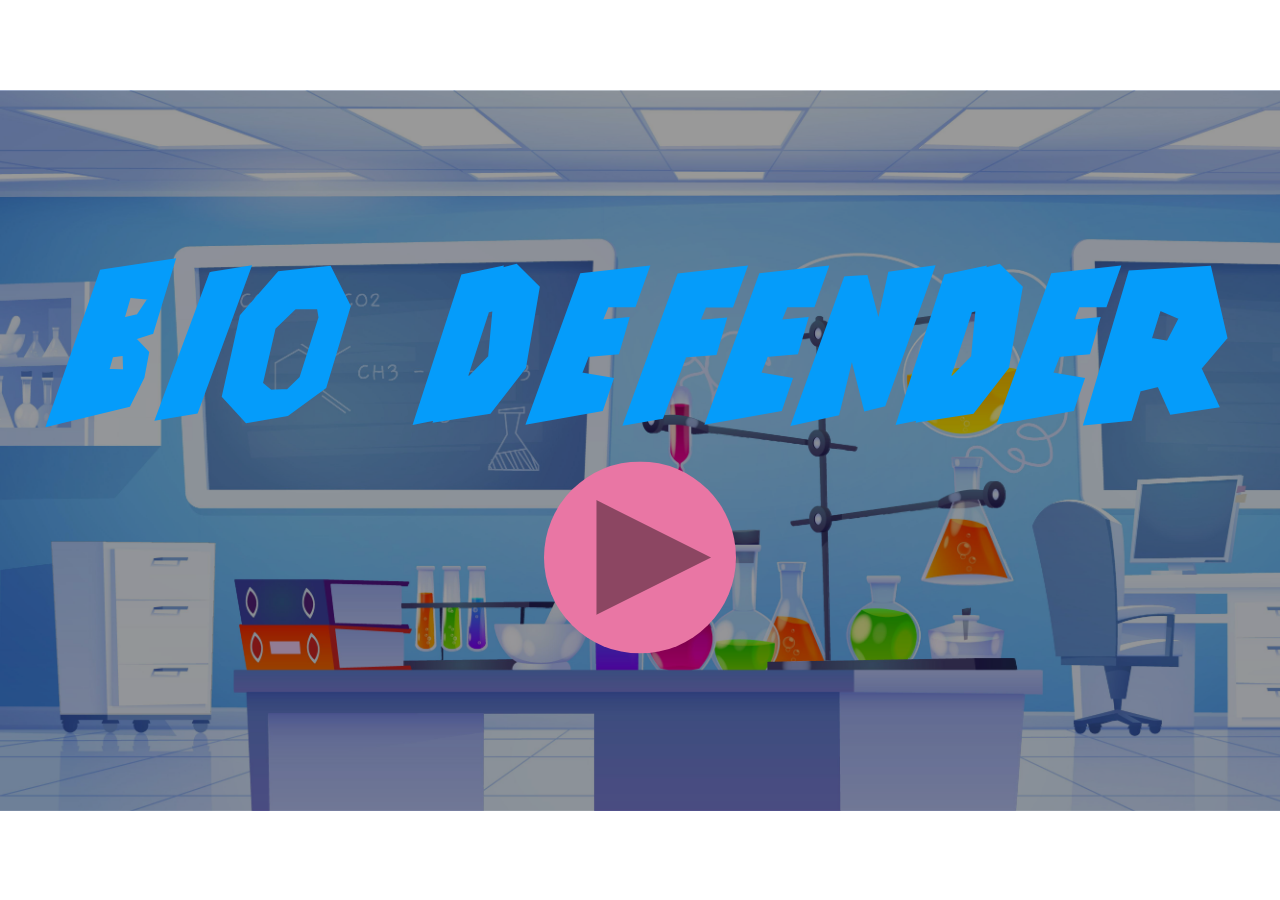
<file: index.html>
<!DOCTYPE html>
<html lang="en">
<head>
    <meta charset="UTF-8">
    <meta http-equiv="X-UA-Compatible" content="IE=edge">
    <meta name="viewport" content="width=device-width, initial-scale=1.0">
    <link rel="stylesheet" type="text/css" href="./css/style.css">
    <link rel="stylesheet" type="text/css" href="./css/titleScreen.css">
    <title>Bio Defender</title>
    <script src="./javascript/lib/anime.min.js" defer></script>     <!-- ANIME JS - LIBRARY-->
    <script src="./javascript/index.js" defer></script>
</head>
<body>
    <div id="surface">
        <div id="backGroundAssetContainer">
            <img src="./img/titleScreenAssets/Drawer.png" class="asset">
            <img src="./img/titleScreenAssets/Table.png" class="asset">
            <img src="./img/enemy.png" class="enemy">
            <img src="./img/titleScreenAssets/doctor.png" class="angryDoctor" style="transform: rotate(-20deg);">
            <img src="./img/syringe.png" class="syringe" id="syringe">
            <img src="./img/desinfectantspray.png" class="desinfectant">
            <img src="./img/water.png" class="water" id="water">
        </div>
        <div id="titleScreenWrapper">
            <div id="titleAndPlayButton">
                <h1>Bio Defender</h1>
    
                <div id="playButtonContainer" onclick="loadMapSelect()">
                    <div id="playButton"></div>
                </div>
            </div>
        </div>
    </div>
</body>
</html>
</file>
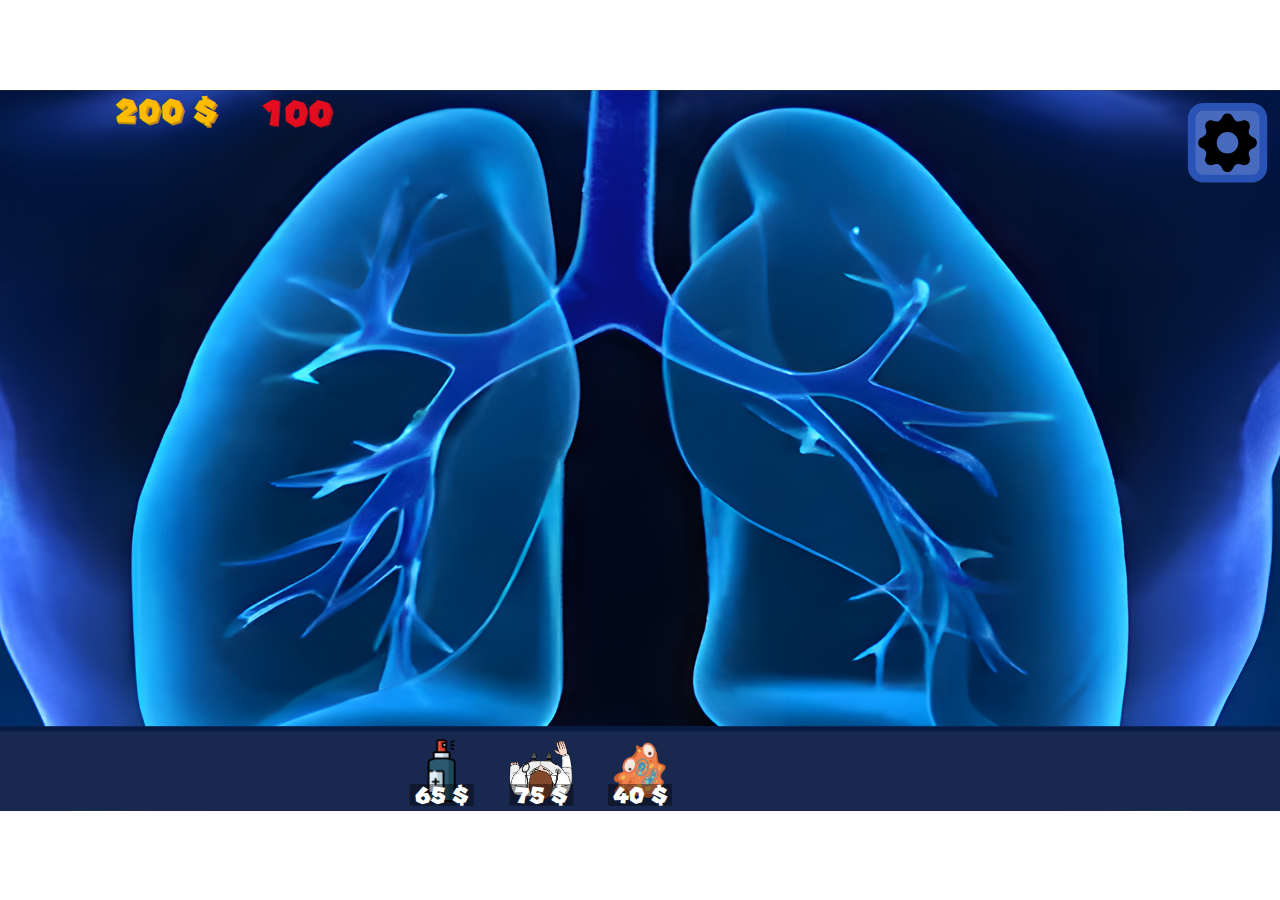
<file: game.html>
<!DOCTYPE html>
<html lang="en">
<head>
    <meta charset="UTF-8">
    <meta http-equiv="X-UA-Compatible" content="IE=edge">
    <meta name="viewport" content="width=device-width, initial-scale=1.0">
    <link rel="stylesheet" type="text/css" href="./css/style.css">
    <link rel="stylesheet" type="text/css" href="./css/game.css">
    <title>Bio Defender</title>
    <script src="./javascript/lib/anime.min.js" defer></script>     <!-- ANIME JS - LIBRARY-->
    <script src="./javascript/towers.js" defer></script>
    <script src="./javascript/upgrades.js" defer></script>
    <script src="./javascript/audioSettings.js" defer></script>
    <script src="./javascript/game.js" defer></script>
    <script src="./javascript/waves.js" defer></script>
</head>
<body id="game">

    <div id="surface">
        <p id="cash"></p>
        <p id="lives"></p>

        <div id="settingsButton" class="blueButton" onclick="openSettingsMenu()">
            <img src="./img/settings.svg" alt="settings">
        </div>

        <p id="errorMessage" style="opacity: 1"></p>
        <p id="infoMessage">Press SPACE to send in the next round</p>

        <div id="towerShopContainer">
            <div id="towerShopGrid">
                <div id="leftArrow" style="opacity: 0"></div>    <!--Planned for when having more than 5 towers available!-->
                <div id="towerShop"></div>          <!--Content Generated in JS-->
                <div id="rightArrow" style="opacity: 0"></div>   <!--Planned for when having more than 5 towers available!-->
            </div>
        </div>

        <div id="tower"></div>          <!--Tower Preview that is shown when trying to place a tower-->
        <div id="tower-preview-range" class="range" ></div>


        <!-- CONTAINERS -->
        <div id="enemy-container"></div>
        <div id="damage-indicater-container"></div>

        <div id="tower-container"></div>
        <div id="range-container"></div>
        <div id="projectile-container"></div>
        <div id="explosion-container"></div>
        <div id="upgradeBox-container"></div>
        <div id="upgradeInfo-container"></div>


        <!-- OVERLAYS -->
        <!-- Settings -->
        <div id="wrapper">
            <div id="settingsMenu">
                <h2>Settings</h2>
                <div id="xButton" class="x" onclick="closeSettingsMenu()"></div>
                <div class="soundContainer">
                    <h3>Music</h3>
                    <input type="range" min="0" max="100" value="100" class="slider" id="backgroundSlide">
                    <p class="soundValueDisplay" id="backgroundValueDisplay"></p>
                </div>
                <div class="soundContainer">
                    <h3>SFX</h3>
                    <input type="range" min="0" max="100" value="100" class="slider" id="SFXSlide">
                    <p class="soundValueDisplay" id="SFXValueDisplay"></p>
                </div>
    
                <div id="settingsButtonsContainer">
                    <div onclick="openTowerOverlay()" class="blueButton">
                        <img src="./img/desinfectantspray.png">
                    </div>
                    <a href="./index.html">
                        <div class="blueButton">
                            <img src="./img/home.png">
                        </div>
                    </a>
                </div>
            </div>
        </div>


        <!-- Towers -->
        <div id="towerOverlay">
            <div id="towerPreview">
                <div id="backArrow" onclick="closeTowerOverlay()"></div>
                <div id="towerGrid">
                    <!--Generated in JS-->
                </div>
            </div>
    
            <div id="upgradeAndDescriptions">
                <p id="towerName">Tower Name</p>
                <p id="towerXP">Tower XP</p>
    
                <div>
                    <div class="upgradeGrid" style="margin-top: 12%;" id="upgrades1">
                        <div class="upgrade"></div>
                        <div class="path-Arrow"></div>
                        <div class="upgrade"></div>
                        <div class="path-Arrow"></div>
                        <div class="upgrade"></div>
                    </div>
                    <div class="upgradeGrid" style="margin-bottom: 6%;" id="upgrades2">
                        <div class="upgrade"></div>
                        <div class="path-Arrow"></div>
                        <div class="upgrade"></div>
                        <div class="path-Arrow"></div>
                        <div class="upgrade"></div>
                    </div>
                </div>
    
                <p id="unlockButton" onclick="unlockUpgrade(0, 0)" style="display: none">Unlock</p>
    
                <p id="upgradeDescription">
                    This tower description is just an example of how it will
                    look later. Do not pay attention to this sentence.
                </p>
            </div>
        </div>
    </div>

</body>
</html>
</file>
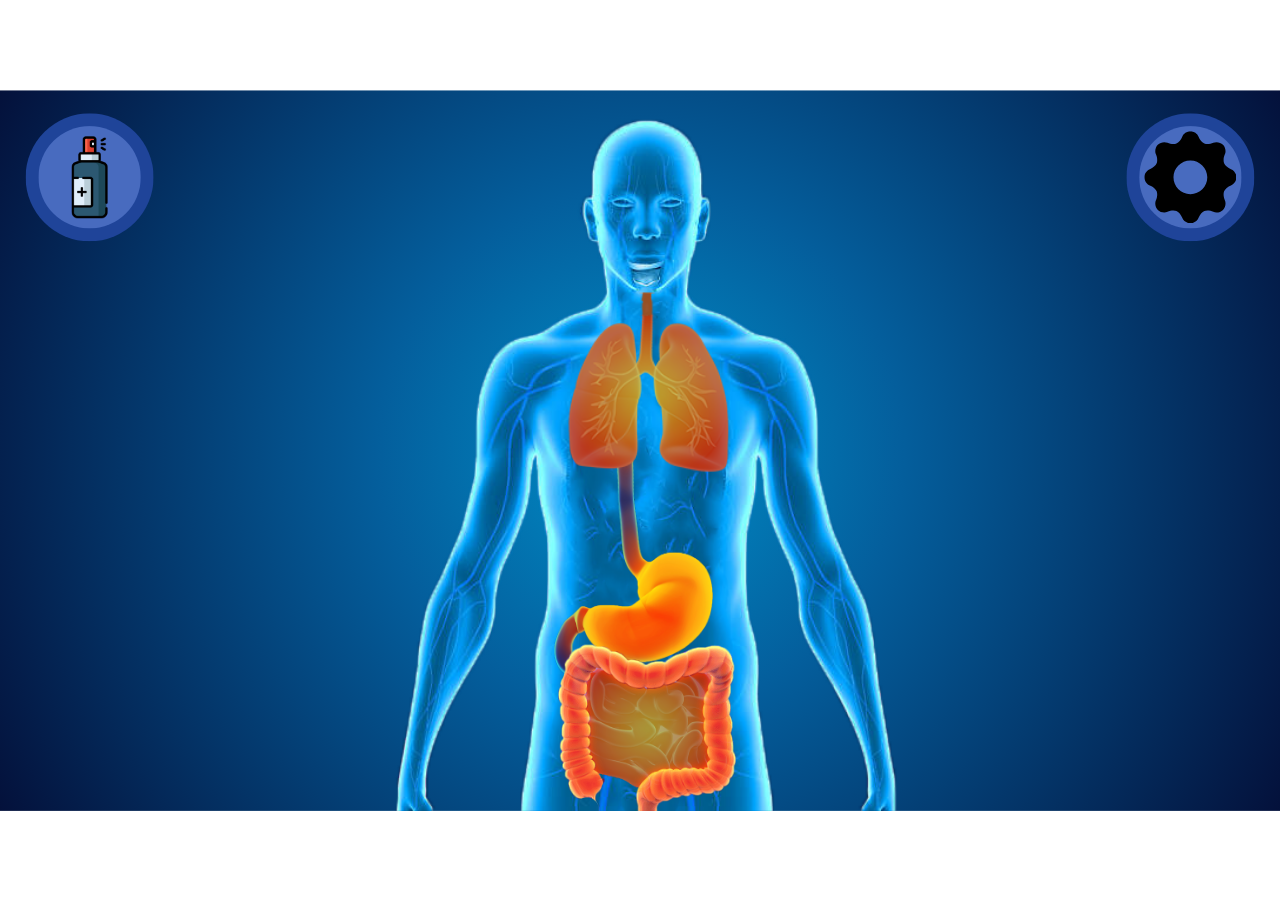
<file: mapSelect.html>
<!DOCTYPE html>
<html lang="en">
<head>
    <meta charset="UTF-8">
    <meta http-equiv="X-UA-Compatible" content="IE=edge">
    <meta name="viewport" content="width=device-width, initial-scale=1.0">
    <link rel="stylesheet" type="text/css" href="./css/style.css">
    <link rel="stylesheet" type="text/css" href="./css/mapSelect.css">
    <title>Bio Defender</title>
    <script src="./javascript/lib/anime.min.js" defer></script>     <!-- ANIME JS - LIBRARY-->
    <script src="./javascript/towers.js" defer></script>
    <script src="./javascript/upgrades.js" defer></script>
    <script src="./javascript/audioSettings.js" defer></script>
    <script src="./javascript/mapSelect.js" defer></script>
</head>
<body id="mapSelect">
    <div id="surface">
        <div id="buttonsAndMapsContainer">
            <div id="towerButtonContainer" onclick="openTowerOverlay()">
                <div id="innerTowerButton">
                    <img src="./img/desinfectantspray.png" alt="desinfectantspray" style="width: 80%">
                </div>
            </div>
        
            <div id="settingsButtonContainer" onclick="openSettingsMenu()">
                <div id="innerSettingsButton">
                    <img src="./img/settings.svg" alt="settings" style="width: 90%;">
                </div>
            </div>

            <div id="mapMenu">
                <div>
                    <img src="./img/Body.png" alt="Body" id="body">
                    <img src="./img/lungs.png" alt="Level_Lungs" onclick="changeMap('Lungs');animateMapPreview('Lungs')"
                        class="levelButton" id="lungs">
                    <img src="./img/colon.png" alt="Level_Colon" onclick="changeMap('Colon');animateMapPreview('Colon')"
                        class="levelButton" id="colon">
                    <img src="./img/stomach.png" alt="Level_Stomach" onclick="changeMap('Stomach');animateMapPreview('Stomach')"
                        class="levelButton" id="stomach">
                </div>
            </div>
        </div>
        
        
        <!-- OVERLAYS -->
        <!-- Map Preview -->
        <div id="mapPreviewGrid" style="transform: scale(0)">
            <h2 id="mapName">Lungs</h2>
            <img src="./img/MapTest.jpg" alt="map" id="mapPreview">
            <div style="display: flex; flex-direction: column">
                <div id="livesAndCashGrid">
                    <p id="mapMoney">200 $</p>
                    <p id="mapLives">100</p>
                </div>
                <div id="difficultyGrid">
                    <img src="./img/difficulty_easy.webp" alt="easy" id="easy" onclick="changeDifficulty('easy')">
                    <img src="./img/difficulty_medium.webp" alt="medium" id="medium" onclick="changeDifficulty('medium')">
                    <img src="./img/difficulty_hard.webp" alt="hard" id="hard" onclick="changeDifficulty('hard')">
                </div>
            </div>
            <div id="startGameButton" onclick="openGame()">
                <p>PLAY</p>
            </div>
        </div>
        

        <!-- Settings -->
        <div id="wrapper">
            <div id="settingsMenu">
                <h2>Settings</h2>
                <div id="xButton" class="x" onclick="closeSettingsMenu()"></div>
                <div class="soundContainer">
                    <h3>Music</h3>
                    <input type="range" min="0" max="100" value="100" class="slider" id="backgroundSlide">
                    <p class="soundValueDisplay" id="backgroundValueDisplay"></p>
                </div>
                <div class="soundContainer">
                    <h3>SFX</h3>
                    <input type="range" min="0" max="100" value="100" class="slider" id="SFXSlide">
                    <p class="soundValueDisplay" id="SFXValueDisplay"></p>
                </div>
            </div>
        </div>

        <!-- Towers -->
        <div id="towerOverlay">
            <div id="towerPreview">
                <div id="backArrow" onclick="closeTowerOverlay()"></div>
                <div id="towerGrid">
                    <!--Generated in JS-->
                </div>
            </div>
    
            <div id="upgradeAndDescriptions">
                <p id="towerName">Tower Name</p>
                <p id="towerXP">Tower XP</p>
    
                <div>
                    <div class="upgradeGrid" style="margin-top: 12%;" id="upgrades1">
                        <div class="upgrade"></div>
                        <div class="path-Arrow"></div>
                        <div class="upgrade"></div>
                        <div class="path-Arrow"></div>
                        <div class="upgrade"></div>
                    </div>
                    <div class="upgradeGrid" style="margin-bottom: 6%;" id="upgrades2">
                        <div class="upgrade"></div>
                        <div class="path-Arrow"></div>
                        <div class="upgrade"></div>
                        <div class="path-Arrow"></div>
                        <div class="upgrade"></div>
                    </div>
                </div>
    
                <p id="unlockButton" onclick="unlockUpgrade(0, 0)" style="display: none">Unlock</p>
    
                <p id="upgradeDescription">
                    This tower description is just an example of how it will
                    look later. Do not pay attention to this sentence.
                </p>
            </div>
        </div>
    </div>
    
</body>
</html>
</file>
<file: css/style.css>
/*************************
 ******** GENERAL ********
 *************************/
:root{
    --titleBLue: #059cfa;
    --titleBLueHover: #0c82cc;
    --outerButtonBlue: #2953b5;
    --outerButtonBlueHover: #1f4499;
    --innerButtonBlue: #486bbf;
    --innerButtonBlueHover: #3656a1;
    --darkBlue: #091b45;
    --mediumDarkBlue: #19284e;
    --lightDarkBlue: #1f3057;
    --darkLightBlue: #2a4176;
    --darkLightBlueHover: #1f3362;

    --darkOrange: #c66e03;
    --bodyColor1: #e976a4;
    --bodyColor2: #dc6795;

    --cashYellow: #ffbb00;
    --cashYellowShadow: #bd8c08;
    --livesRed: #e40d1f;
    --livesRedShadow: #b00f1c;

    --upgradeUnlockable: rgb(23, 170, 23);
    --upgradeUnlockableHover: rgb(38, 149, 38);
    --upgradeNotUnlockable: rgb(196, 19, 19);
    --upgradeNotUnlockableHover: rgb(169, 40, 40);
    --upgradeUnlocked: rgb(55, 115, 225);
    --upgradeUnlockedHover: rgb(56, 102, 188);

    --arrow: polygon(0% 40%, 70% 40%, 70% 0%, 100% 50%, 70% 100%, 70% 60%, 0% 60%);
    --x: polygon(20% 0%, 0% 20%, 30% 50%, 0% 80%, 20% 100%, 50% 70%, 80% 100%, 100% 80%, 70% 50%, 100% 20%, 80% 0%, 50% 30%);
}


body{
    display: flex;
    align-items: center;
    justify-content: center;
    width: 100%;
    height: 100vh;
    margin: 0;
    overflow: hidden;
    user-select: none;
}
img{
    -webkit-user-drag:none;
}

#surface{
    width: 1000px;
    height: 562.5px;
    position: relative;
    overflow: hidden;
}

.x{
    clip-path: var(--x);
    background-color: var(--bodyColor1);
    cursor: pointer;
}
.x:hover{
    background-color: var(--bodyColor2);
}
.blueButton{
    background-color: var(--innerButtonBlue);
    border: 6px var(--outerButtonBlue) solid;
    cursor: pointer;
}
.blueButton:hover{
    background-color: var(--innerButtonBlueHover);
    border: 6px var(--outerButtonBlueHover) solid;
}

/* tower and upgrade description overlay */
#towerOverlay{
    position: fixed;
    top: 0;
    bottom: 0;
    width: 100%;
    height: 100%;
    background-color: var(--darkBlue);
    z-index: 10;
    
    display: none;      /* starts hidden */
    grid-template-columns: 20% 80%;
    grid-template-rows: 100%;
}
#towerOverlay #towerPreview{
    background-color: var(--lightDarkBlue);
}
#towerOverlay #backArrow{
    width: 90%;
    height: 20%;
    transform: rotate(180deg);
    
    margin: 7% auto 10% auto;
    cursor: pointer;

    clip-path: var(--arrow);
    background-color: var(--titleBLue);
}
#towerOverlay #backArrow:hover{
    background-color: var(--titleBLueHover);
}
#towerOverlay #towerGrid{
    width: 90%;
    height: 100%;
    margin-left: auto;
    margin-right: auto;

    display: grid;
    grid-template-columns: 45% 45%;
    grid-template-rows: repeat(4, 15%);
    column-gap: 10%;
    row-gap: 3.33%;
}
#towerOverlay #towerGrid .towerPreview{
    background-color: var(--darkLightBlue);
    display: flex;
    justify-content: center;
}
#towerOverlay #towerGrid .towerPreview:hover{
    background-color: var(--innerButtonBlue);
}
#towerOverlay #towerGrid .towerPreview img{
    width: 90%;
    align-self: center;
    transition: 0.7s;
    cursor: pointer;
}
#towerOverlay #towerGrid .towerPreview img:hover{
    transform: scale(105%);
    transition: 0.7s;
}


#towerOverlay #upgradeAndDescriptions{
    width: 100%;
    height: 100%;
}
#upgradeAndDescriptions #towerName{
    margin: 0;
    padding: 0.8% 4% 1.4% 4%;
    background-color: var(--mediumDarkBlue);
    color: var(--darkOrange);
    font-size: 2em;
    font-family: grufy;
    text-align: center;
    
    width: 65%;
    margin-left: auto;
    margin-right: auto;
}
#upgradeAndDescriptions #towerXP{
    margin: 0;
    padding: 0.1% 2% 0.05% 2%;
    background-color: var(--mediumDarkBlue); 
    color: var(--darkOrange);
    font-size: 1.5em;
    font-family: mario;
    text-align: center;
    
    width: 22%;
    margin-left: auto;
    margin-right: auto;

    position: absolute;
    top: 15%;
    right: 27.25%;
}
#upgradeAndDescriptions .upgradeGrid{
    width: 620px;
    margin-left: auto;
    margin-right: auto;
    margin-top: 4%;
    margin-bottom: 4%;

    display: grid;
    grid-template-columns: 90px 165px 90px 165px 90px;
    grid-template-rows: 90px;
    grid-gap: 5px;
}
#upgradeAndDescriptions .upgrade{
    clip-path: circle(50% at 50% 50%);
    display: flex;
    align-items: center;
    justify-content: center;
    text-align: center;
    color: white;
    cursor: pointer;
    font-family: Mario;
    padding: 2%;
}

#upgradeAndDescriptions .unlockable{
    background-color: var(--upgradeUnlockable);
}
#upgradeAndDescriptions .unlockable:hover{
    background-color: var(--upgradeUnlockableHover);
}

#upgradeAndDescriptions .notUnlockable{
    background-color: var(--upgradeNotUnlockable);
}
#upgradeAndDescriptions .notUnlockable:hover{
    background-color: var(--upgradeNotUnlockableHover);
}

#upgradeAndDescriptions .unlocked{
    background-color: var(--upgradeUnlocked);
}
#upgradeAndDescriptions .unlocked:hover{
    background-color: var(--upgradeUnlockedHover);
}

#upgradeAndDescriptions .path-Arrow{
    height: 60%;
    align-self: center;

    clip-path: var(--arrow);
    background-color: var(--darkLightBlue);  /* Placeholder */
}
#upgradeAndDescriptions #unlockButton{
    width: 10%;
    position: absolute;
    bottom: 13.5%;
    right: 6%;
    background-color: var(--darkLightBlue);
    color: white;
    text-align: center;
    padding: 1%;
    font-family: comicSans;
    font-size: 1.8em;
    cursor: pointer;
}
#upgradeAndDescriptions #unlockButton:hover{
    background-color: var(--darkLightBlueHover);
}
#upgradeAndDescriptions #upgradeDescription{
    font-size: 1.6em;
    font-family: moodboard;
    width: 65%;
    height: 15%;
    color: white;
    background-color: var(--mediumDarkBlue); 

    text-align: center;
    margin: 0;
    margin-left: auto;
    margin-right: auto;
    padding: 0.7% 1% 0.5% 1%;

    position: absolute;
    bottom: 0;
    left: 27.5%;
}


/* Settings Menu */
#wrapper{
    position: absolute;
    width: 100%;
    height: 100%;
    top: 0;
    display: none;      /* default */
    justify-content: center;
    align-items: center;
    background-color: rgba(0, 0, 0, 0.3);
    z-index: 10;
}
#settingsMenu{
    width: 75%;
    height: 70%;
    animation: 1s scaleUp;

    border-radius: 20px;

    position: relative;
    background-color: var(--lightDarkBlue);
    color: white;
}
#settingsMenu h2{
    text-align: center;
    font-size: 2.5em;
    margin: 1.5% auto 4% auto;
    font-family: grufy;
    letter-spacing: 5px;
}

#settingsMenu #xButton{
    width: 60px;
    height: 60px;
    position: absolute;
    right: 20px;
    top: 20px;
}


#settingsMenu .soundContainer{
    display: grid;
    grid-template-columns: 19% 64% 10%;
    column-gap: 3.5%;
    width: 75%;
    margin-left: auto;
    margin-right: auto;
    margin-bottom: 2%;
}
#settingsMenu .slider{
    width: 100%;
    align-self: center;
}
#settingsMenu h3{
    font-family: mario;
    font-size: 1.7em;
    margin: 0;
    text-align: right;
}
#settingsMenu .soundValueDisplay{
    align-self: center;
    font-family: mario;
    font-size: 1.4em;
    margin: 0;
    text-align: right;
    font-weight: bold;
}
#settingsButtonsContainer{
    margin-left: auto;
    margin-right: auto;
    width: 220px;
    display: grid;
    grid-template-columns: 70px 70px;
    grid-template-rows: 70px;
    column-gap: 80px;
    position: relative;
    top: 10%;
}
#settingsButtonsContainer div{
    border-radius: 12px;
    display: flex;
    justify-content: center;
    width: 100%;
    height: 100%;
}
#settingsButtonsContainer img{
    height: 60px;
    align-self: center;
    cursor: pointer;
}


/****** Animations *********/
@keyframes scaleUp{
    0%  {overflow:hidden; width: 0; height: 0}
    10% {overflow:hidden; width: 5%; height: 0.2%; border-radius: 3px}
    45% {overflow:hidden; width: 75%; height: 0.7%; border-radius: 11px}
    100%{overflow:hidden; width: 75%; height: 70%; border-radius: 20px}
}
@keyframes fadeIn{
    0%  {opacity: 0}
    10% {opacity: 1}
    100%{opacity: 1}
}
@keyframes drop {
    0%  {transform: translateY(15px) scale(60%); opacity: 1;}
    40% {transform: translateY(-10px) scale(100%); opacity: 0.9;}
    100%{transform: translateY(-10px) scale(96%); opacity: 0;}
}
@keyframes slideFromRight{
    0%  {transform: translateX(200px)}
    100%{transform: translateX(0)}
}
@keyframes slideFromTop{
    0%  {transform: translateY(-100%)}
    100%{transform: translateY(0)}
}
@keyframes scale{
    0%  {transform: scale(0%)}
    100%{transform: scale(100%)}
}


/****** Custom Fonts *******/
@font-face {
    font-family: science;
    src: url('../font/JMH\ Super\ Science.ttf');
}
@font-face {
    font-family: moodboard;
    src: url('../font/Moodboard_PERSONAL_USE_ONLY.otf');
}
@font-face {
    font-family: grufy;
    src: url('../font/Grufy.ttf');
}
@font-face {
    font-family: mario;
    src: url('../font/MARIO_Font_v3_Solid.otf');
}
@font-face {
    font-family: comicSans;
    src: url('../font/Qdbettercomicsans-jEEeG.ttf');
}
</file>
<file: css/titleScreen.css>
/**** Title Screen ****/
#surface{
    background-image: url('../img/titleScreenAssets/MainBackground.jpg');
    background-size: cover;
}
#surface #titleScreenWrapper{
    width: 100%;
    height: 100%;
    background-color: rgba(0, 0, 0, 0.4);
    z-index: 6;
}
#surface #titleAndPlayButton{
    position: relative;
    top: 100px;
    z-index: 6;
}
#surface h1{
    font-family: science;
    font-size: 150px;
    letter-spacing: 8px;
    text-align: center;

    color: var(--titleBLue);
    margin: 0;
    
    position: relative;
}
#surface #playButtonContainer{
    clip-path: circle(50% at 50% 50%);
    background-color: var(--bodyColor1);
    width: 150px;
    height: 150px;
    display: flex;
    cursor: pointer;
    
    position: relative;
    margin-left: auto;
    margin-right: auto;
}
#surface #playButton {
    clip-path: polygon(100% 50%, 0 0, 0 100%);
    background-color: rgba(0, 0, 0, 0.4);
    width: 60%;
    height: 60%;

    margin-left: 27%;
    margin-right: auto;
    align-self: center;
}
#surface #playButtonContainer:hover #playButton{
    background-color:rgba(0, 0, 0, 0.3);
}
#surface #playButtonContainer:hover{
    background-color: var(--bodyColor2);
}


#backGroundAssetContainer{
    position: absolute;
    z-index: -1;
    width: 112.5%;
    height: 100%;
}
#backGroundAssetContainer img{
    position: absolute;
    z-index: 2;
    top: 0;
    left: 0;
}
#backGroundAssetContainer .asset{
    width: 100%;
    height: 100%;
}
#backGroundAssetContainer .enemy{
    z-index: 1;
    top: 360px;
    left: 85px;
    width: 60px;
}
#backGroundAssetContainer .angryDoctor{
    z-index: 1;
    left: 1000px;
    top: 240px;
    width: 220px;
}
#backGroundAssetContainer .syringe{
    z-index: 1;
    left: 1100px;
    top: 290px;
    height: 90px;
    transform: rotate(-90deg)
}
#backGroundAssetContainer .desinfectant{
    z-index: 1;
    left: -100px;
    top: 290px;
    width: 60px;
    transform: rotate(20deg);
}
#backGroundAssetContainer .water{
    z-index: 1;
    left: 70px;
    top: 300px;
    width: 30px;
    transform: rotate(100deg);
    display: none;
}
</file>
<file: css/game.css>
/*************************/
/********* Game **********/
/*************************/
#game{
    display: flex;
    align-items: center;
    justify-content: center;
    width: 100%;
    height: 100vh;
    overflow: hidden;
}
#surface{
    width: 1000px;
    height: 562.5px;
    position: relative;
    background-color: black;
    background-image: url('../img/MapTest.jpg');
    background-size: cover;
}

#cash{
    position: absolute;
    top: -20px;
    left: 0;
    font-family: Mario;
    font-size: 1.5em;
    color: var(--cashYellow);
    text-shadow: 1px 1px var(--cashYellowShadow);
    width: 170px;
    text-align: right;
}
#lives{
    position: absolute;
    top: -22px;
    left: 200px;
    font-family: Mario;
    font-size: 1.6em;
    color: var(--livesRed);
    text-shadow: 1px 1px var(--livesRedShadow);
    width: 60px;
    text-align: right;
}

#surface #settingsButton{
    width: 50px;
    height: 50px;
    border-radius: 12px;

    position: absolute;
    z-index: 3;
    right: 10px;
    top: 10px;

    display: flex;
    align-items: center;
    justify-content: center;
}
#surface #settingsButton img{
    width: 92%;
}

#errorMessage{
    position: absolute;
    margin: 0;
    text-align: center;
    width: 200px;
    left: 400px;
    top: 10px;
    color: var(--livesRedShadow);
    font-family: MoodBoard;
    font-size: 20px;
}
#infoMessage{
    position: absolute;
    margin: 0;
    text-align: center;
    width: 200px;
    left: 400px;
    bottom: 80px;
    color: white;
    font-family: MoodBoard;
    font-size: 20px;
    opacity: 0;
    animation: 10s reverse fadeIn;
}

#towerShopContainer{
    position: absolute;
    bottom: 0;
    width: 100%;
    height: 11%;
    z-index: 7;
    background-color: var(--mediumDarkBlue);
    border-top: 4px var(--darkBlue) solid;
    display: flex;
    justify-content: center;
    align-items: center;
}
#towerShopGrid{
    display: grid;
    width: 60%;
    height: 80%;
    grid-template-columns: 15% 60% 15%;
    column-gap: 5%;
}
#leftArrow{
    width: 100%;
    height: 100%;
    background-color: #bd8c08;
    clip-path: var(--arrow);
    transform: scaleX(-1);
    cursor: pointer;
}
#rightArrow{
    width: 100%;
    height: 100%;
    background-color: #bd8c08;
    clip-path: var(--arrow);
    cursor: pointer;
}
#towerShop{
    overflow: hidden;
    display: grid;
    grid-template-columns: repeat(8, 13.75%);
    column-gap: 7.8125%;
}
#towerShop img{
    width: 100%;
    user-select: none;
    z-index: 5;
    justify-self: center;
}
#towerShop p{
    margin: 0;
    width: 5%;
    text-align: center;
    position: absolute;
    bottom: 5%;
    color: white;
    font-size: 1.05em;
    font-family: Mario;
    background-color: rgba(0, 0, 0, 0.4);
}


/*** ingame objects ***/
.tower{
    position: absolute;
    bottom: 100px;
    right: 0;
    width: 50px;
    height: 50px;
    z-index: 5;
    background-size: cover;
    background-image: url('../img/dartmonke.png');
    cursor: pointer;
}

#tower{
    z-index: 7;
    position: absolute;
    top: 0;
    right: 0;
    display: none;
    background-size: cover;
    background-image: url('../img/dartmonke.png');
}
#tower-preview-range{
    z-index: 6;
    display: none;
    opacity: 1;
}
.range{
    clip-path: circle(50% at 50% 50%);
    z-index: 4;
    opacity: 0;
    width: 200px;
    height: 200px;
    position: absolute;
    top: 0;
    left: 0;
    background-color: rgba(0, 0, 0, 0.4);
}

.enemy{
    all: unset;
    width: 40px;
    height: 40px;
    position: absolute;
    top: -100px;
    display: block;
    z-index: 3;
    background-image: url('../img/enemy.png');
    background-size: contain;
    background-repeat: no-repeat;
}
#damage-indicater-container p{
    margin: 0;
    position: absolute;
    font-size: 1.1em;
    font-family: comicSans;
}

.projectile{
    position: absolute;
    background-size: contain;
}
.explosion{
    width: 80px;
    height: 80px;
    position: absolute;
}

.upgradeBox{
    position: absolute;
    right: 0;
    top: 95px;
    width: 200px;
    height: 370px;
    background-color: var(--darkLightBlue);
    z-index: 7;
    transform: translateX(200px);
}
.upgradeBox .x-button{
    width: 30px;
    height: 30px;
    position: relative;
    top: 10px;
    left: 6px;
}
.upgradeBox .towerName{
    font-size: 0.9em;
    width: 140px;
    position: absolute;
    left: 44px;
    top: -9px;
    text-align: center;
    font-family: grufy;
}
.upgradeBox .buyUpgradeGrid{
    display: grid;
    width: 93%;
    margin-left: auto;
    margin-top: 35px;
    grid-template-columns: 100%;
    grid-template-rows: 125px 125px;
    row-gap: 15px;
}
.upgradeBox .buyUpgrade{
    background-color: var(--mediumDarkBlue);
    text-align: center;
    cursor: pointer;
}
.upgradeBox .buyUpgrade:hover{
    background-color: var(--lightDarkBlue)
}
.upgradeBox .buyUpgrade h2{
    font-family: MoodBoard;
    padding: 10px 10px 15px 10px;
    margin: 0;
    color: var(--titleBLueHover);
}
.upgradeBox .buyUpgrade p{
    font-family: Mario;
    margin: 0;
    color: var(--cashYellow);
    text-shadow: 1px 1px var(--cashYellowShadow);
}
.upgradeBox .infoButton{
    position: absolute;
    margin: 0;
    bottom: 10.5px;
    left: 9px;
    width: 15px;
    text-align: center;
    border: 4px var(--outerButtonBlue) solid;
    background-color: var(--innerButtonBlue);
    cursor: pointer;
    font-family: Moodboard;
    z-index: 8;
}
.upgradeBox .infoButton:hover{
    border: 4px var(--outerButtonBlueHover) solid;
    background-color: var(--innerButtonBlueHover);
}
.upgradeInfoGrid{
    display: grid;
    position: absolute;
    top: 175px;
    right: 0;
    grid-template-columns: 156px;
    grid-template-rows: 95px 95px;
    row-gap: 45px;
    z-index: -1;
    width: 200px;
    transform: translateX(100%);
    z-index: 6;
}
.upgradeInfoGrid p{
    font-family: moodboard;
    align-self: center;
    text-align: center;
    margin: 0;
    padding: 15px;
    background-color: rgba(0, 0, 0, 0.4);
    font-size: 0.9em;
    height: 100%;
    width: 100%;
    position: relative;
    color: white;
}
.upgradeBox .sellAmount{
    font-size: 1.05em;
    font-family: Mario;
    margin: 0;
    position: relative;
    left: 5px;
    top: 9px;
    width: 125px;
    text-align: right;
}
.upgradeBox .sellButton{
    position: absolute;
    margin: 0;
    bottom: 10.5px;
    right: 9px;
    width: 45px;
    text-align: center;
    background-color: rgb(199, 30, 45);
    color: white;
    font-family: MoodBoard;
}
.upgradeBox .sellButton:hover{
    background-color: rgb(175, 25, 37);
    cursor: pointer;
}
</file>
<file: css/mapSelect.css>
/***** Map Selection ******/
#mapSelect #buttonsAndMapsContainer{
    width: 100%;
    height: 100%;
    position: absolute;
}
#mapSelect #towerButtonContainer, #mapSelect #settingsButtonContainer{
    clip-path: circle(50% at 50% 50%);
    width: 100px;
    height: 100px;
    background-color: var(--outerButtonBlueHover);

    display: flex;
    justify-content: center;
    position: absolute;
    top: 2vh;
    cursor: pointer;
    z-index: 7;
}
#mapSelect #innerTowerButton, #mapSelect #innerSettingsButton{
    clip-path: circle(50% at 50% 50%);
    width: 80px;
    height: 80px;
    background-color: var(--innerButtonBlue);

    align-self: center;
    display: flex;
    justify-content: center;
    align-items: center;
}
#mapSelect #innerTowerButton:hover, #mapSelect #innerSettingsButton:hover{
    background-color: var(--innerButtonBlueHover);
}

#mapSelect #settingsButtonContainer{
    right: 2%;
}
#mapSelect #towerButtonContainer{
    left: 2%;
}

#mapSelect #mapMenu{
    height: 100%;
    width: 100%;
    background: rgb(0,143,201);
    background: radial-gradient(circle, rgba(0,143,201,1) 0%, rgba(4,94,156,1) 36%, rgba(4,17,59,1) 100%);
    overflow: hidden;
}
#mapSelect #mapMenu div{
    height: 100%;
    width: 100%;
    display: flex;
    justify-content: center;
    position: relative;
}
#mapSelect #mapMenu img{
    position: absolute;
    margin-left: auto;
    margin-right: auto;
    transition: 0.8s;
}
.levelButton:hover{
    transform: scale(105%);
    cursor: pointer;
    transition: 0.8s;
}
#body{
    height: 100%;
}
#lungs{
    height: 25%;
    top: 28%;
    padding-left: 1.3%;
    z-index: 2;
}
#lungs:hover{
    transform: scale(105%) translateY(1.35%);
}
#colon{
    height: 28%;
    top: 77%;
    padding-left: 1.1%;
    z-index: 2;
}
#stomach{
    height: 34%;
    top: 48%;
    padding-right: 1%;
}


/**** Map Preview Overlay ****/
#mapPreviewGrid{
    position: absolute;
    top: 84.375px;
    left: 150px;
    height: 393.75px;
    width: 300px;
    background-color: var(--darkBlue);
    color: white;
    transform: scale(0);
    z-index: 5;
    border-radius: 10px;
}
#mapPreview{
    width: 80%;
    margin-left: 10%;
    border-radius: 10px;
}
#mapName{
    text-align: center;
    font-family: grufy;
    letter-spacing: 10px;
    font-size: 1.4em;
}
#livesAndCashGrid{
    display: grid;
    align-self: center;
    width: 60%;
    grid-template-columns: 47.5% 47.5%;
    column-gap: 5%;
}
#mapMoney, #mapLives{
    text-align: right;
    font-family: Mario;
    font-size: 1.5em;
    margin: 7px 0 7px 0;
    color: var(--cashYellow);
    text-shadow: 1px 1px var(--cashYellowShadow);
}
#mapLives{
    text-align: left;
    padding-left: 20%;
    color: var(--livesRed);
    text-shadow: 1px 1px var(--livesRedShadow);
}
#difficultyGrid{
    display: grid;
    grid-template-columns: 28% 28% 28%;
    column-gap: 8%;
    width: 50%;
    height: 50px;
    margin-left: 25%;
}
#difficultyGrid img{
    height: 50%;
    cursor: pointer;
}

#startGameButton{
    padding: 0.4% 1% 0.8% 1%;
    background-color: rgb(69, 194, 24);
    border: 4px rgb(142, 227, 111) solid;
    border-radius: 5px;
    width: 40%;
    height: 5%;
    margin-left: 28.8%;
    cursor: pointer;
    position: relative;
    top: 30px;
}
#startGameButton:hover{
    background-color: rgb(72, 212, 22);
}
#startGameButton p{
    text-align: center;;
    font-weight: bold;
    font-family: moodboard;
    margin: 0;
    font-size: 1.5em;
    position: relative;
}
</file>
